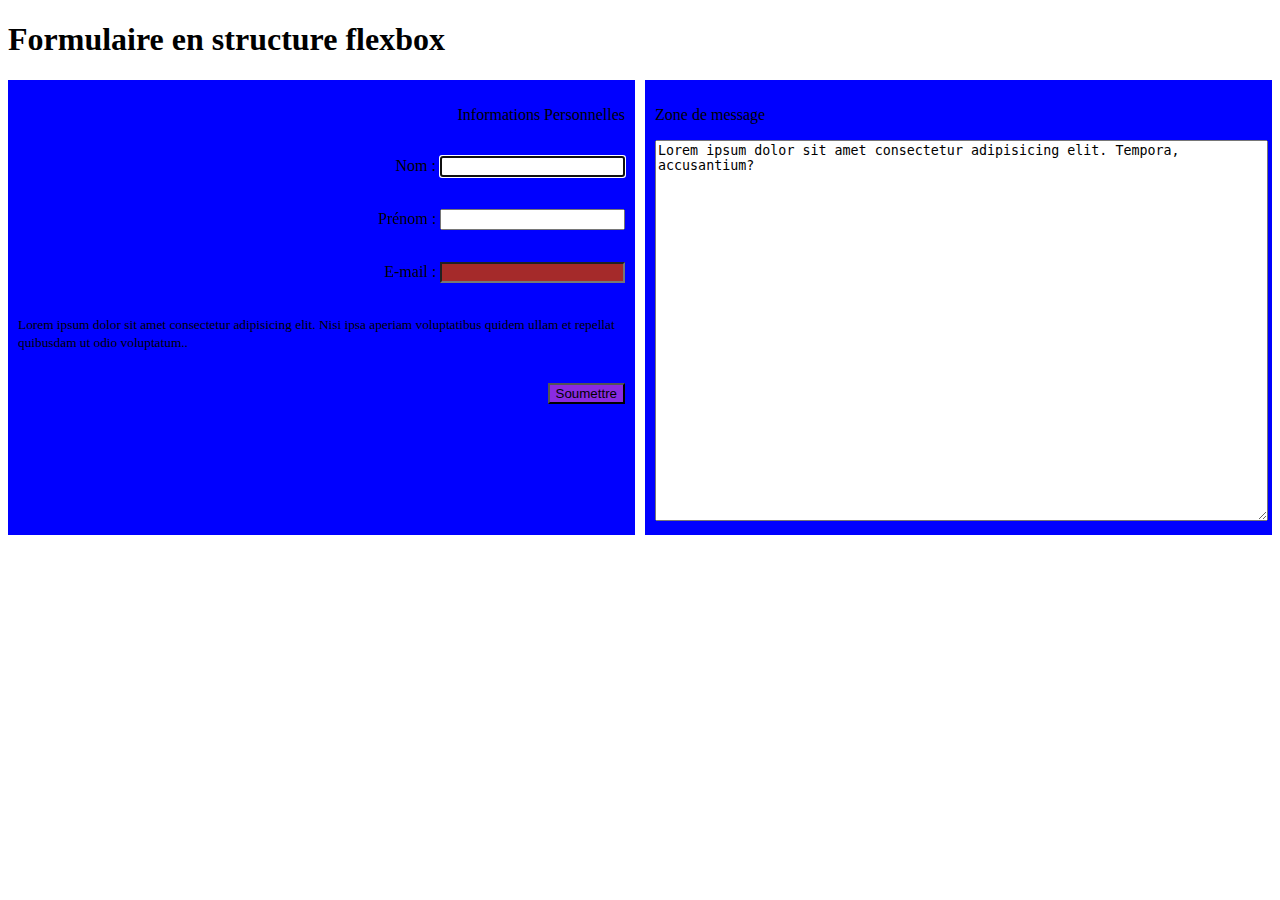
<file: Formulaire en structure flexbox/index.html>
<!DOCTYPE html>
<html lang="en">

    <head>
        <meta charset="UTF-8">
        <meta http-equiv="X-UA-Compatible" content="IE=edge">
        <meta name="viewport" content="width=device-width, initial-scale=1.0">
        <title>FLEXBOX_Formulaire</title>
        <link rel="stylesheet" href="index.css">
    </head>

    <body>
        <h1>Formulaire en structure flexbox</h1>

        <form action="" action="">
            <div>
                <p>Informations Personnelles</p>
                <p>
                    <label for=" name">Nom : </label>
                    <input type="text" id="name" autofocus>
                </p>
                <p>
                    <label for="prenom">Prénom : </label>
                    <input type="text" id="prenom">
                </p>
                <p>
                    <label for="email">E-mail : </label>
                    <input type="email" id="email">
                </p>
                <p><small>Lorem ipsum dolor sit amet consectetur adipisicing elit. Nisi ipsa aperiam voluptatibus quidem
                        ullam et repellat quibusdam ut odio voluptatum..</small></p>
                <p>
                    <input type="submit" value="Soumettre">
                </p>

            </div>
            <div>
                <p>Zone de message</p>
                <textarea name="" id="" cols="10"
                    rows="25">Lorem ipsum dolor sit amet consectetur adipisicing elit. Tempora, accusantium?</textarea>
            </div>
        </form>
    </body>

</html>
</file>
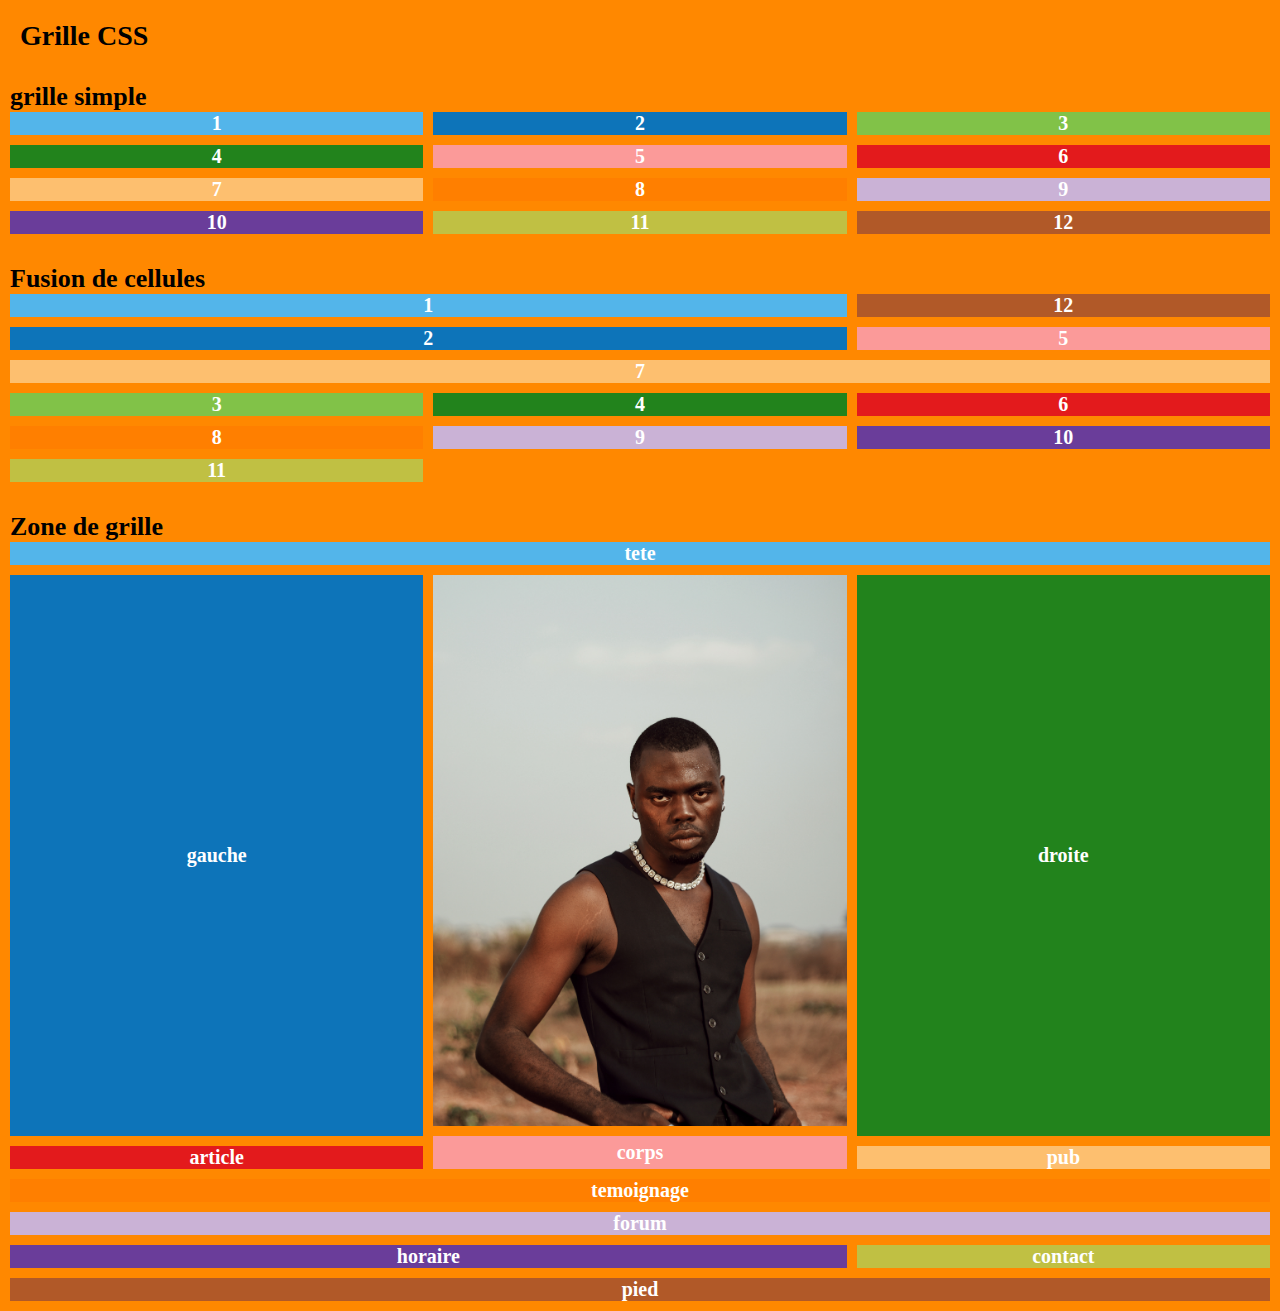
<file: GRILLE1/grille1.html>
<!DOCTYPE html>
<html lang="en">
<head>
    <meta charset="UTF-8">
    <meta http-equiv="X-UA-Compatible" content="IE=edge">
    <meta name="viewport" content="width=device-width, initial-scale=1.0">
    <title>GRILLE1</title>
    <link rel="stylesheet" href="./css/grille1.css">
</head>
<body>
    <h1>Grille CSS</h1>
    <h2>grille simple</h2>
    <!-- section.container -->
    <section class="container">
        <!-- (div.item>{$})*12 -->
        <div class="item item-1">1</div>
        <div class="item item-2">2</div>
        <div class="item item-3">3</div>
        <div class="item item-4">4</div>
        <div class="item item-5">5</div>
        <div class="item item-6">6</div>
        <div class="item item-7">7</div>
        <div class="item item-8">8</div>
        <div class="item item-9">9</div>
        <div class="item item-10">10</div>
        <div class="item item-11">11</div>
        <div class="item item-12">12</div>
    </section>

    <h2>Fusion de cellules</h2>
    <!-- section.container -->
    <section class="container ex2">
        <!-- (div.item>{$})*12 -->
        <div class="item item-1">1</div>
        <div class="item item-2">2</div>
        <div class="item item-3">3</div>
        <div class="item item-4">4</div>
        <div class="item item-5">5</div>
        <div class="item item-6">6</div>
        <div class="item item-7">7</div>
        <div class="item item-8">8</div>
        <div class="item item-9">9</div>
        <div class="item item-10">10</div>
        <div class="item item-11">11</div>
        <div class="item item-12">12</div>
    </section>

    <h2>Zone de grille</h2>
    <!-- section.container -->
    <section class="container ex3">
        <!-- (div.item>{$})*12 -->
        <div class="item item-1">tete</div>
        <div class="item item-2">gauche</div>
        <div class="item item-3">
           <img src="./img/img1.jpg" alt="img"> </div>
        <div class="item item-4">droite</div>
        <div class="item item-5">corps</div>
        <div class="item item-6">article</div>
        <div class="item item-7">pub</div>
        <div class="item item-8">temoignage</div>
        <div class="item item-9">forum</div>
        <div class="item item-10">horaire</div>
        <div class="item item-11">contact</div>
        <div class="item item-12">pied</div>
    </section>
</body>
</html>
</file>
<file: Formulaire en structure flexbox/index.css>
form{
    display: flex;
    gap: 10px;
}

form > *{
    flex: 1;
    padding: 10px;
    background-color: blue;
    
}

form div:first-child {
   display: flex;
   flex-direction: column;
   align-items: end;
}

textarea{
    width: 100%;
}

input[type="submit"]{
    background-color: blueviolet;
}
input[type="email"]{
    background-color: brown;
}
</file>
<file: GRILLE1/css/grille1.css>
/* reset */
@import url("./reset.css");

@import url("./variables.css");

/* .container{
    display: grid;
    grid-template-columns:1fr 1fr 1fr;
    grid-auto-rows: 100px; 
    gap: 10px;

} */

img{
    max-width: 100%;
    height: auto;

}

h2{
    margin-top: 30px;
}

.item {
color: #fff;
font-size: 2rem;
font-weight: bold;
display: flex;
justify-content: center;
align-items: center;
}

/* couleur de font des enfants */
.item-1 {
background-color: var(--bg_color-1);
}

.item-2 {
    background-color: var(--bg_color-2);
    }

.item-3 {
        background-color: var(--bg_color-3);
        }

.item-4 {
     background-color: var(--bg_color-4);
 }

 .item-5 {
    background-color: var(--bg_color-5);
}

.item-6 {
    background-color: var(--bg_color-6);
}

.item-7 {
    background-color: var(--bg_color-7);
}

.item-8 {
    background-color: var(--bg_color-8);
}

.item-9 {
    background-color: var(--bg_color-9);
}

.item-10 {
    background-color: var(--bg_color-10);
}

.item-11 {
    background-color: var(--bg_color-11);
}

.item-12 {
    background-color: var(--bg_color-12);
}

/* zone de grilles

.ex3 .item-1 {
    grid-area: tete;
  }
  
  .ex3 .item-2 {
    grid-area: gauche;
  }
  
  .ex3 .item-3 {
    grid-area: diaporama;
  }
  
  .ex3 .item-4 {
    grid-area: droite;
  }

  .ex3 .item-5 {
    grid-area: corps ;
  }

  .ex3 .item-6 {
    grid-area: article ;
  }

  .ex3 .item-7 {
    grid-area: pub ;
  }

  .ex3 .item-8 {
    grid-area: temoignage;
  }

  .ex3 .item-9 {
    grid-area: forum;
  }

  .ex3 .item-10 {
    grid-area: horaire;
  }

  .ex3 .item-11 {
    grid-area: contact;
  }
  
  .ex3 .item-12 {
    grid-area: pied;
  } */





/* Fusion de cellure */
.ex2 .item-1{
    grid-row: 1/2;
    grid-column: 1/3;
}

.ex2 .item-5{
    grid-row: 2/4;  
    grid-column: 3/4;
}

.ex2 .item-12{
    grid-row: 1/2;
    grid-column: 3/4;
}

.ex2 .item-7{
    /* ligne X  */
    grid-row:4/6 ; 
    /* colonne Y */
    grid-column: 1/-1;
}

.ex2 .item-2{
    /* grid-row: 2/4;
    grid-column: 1/3; */
    grid-area: 2/1/4/3;
}


/* ZONES DE GRILLES */
.container >*{
margin: 2rem 0;
}

/* .ex3 {
    grid-template-areas:
      "tete"
      "diaporama "
      "gauche "
      "droite"
      "article "
      "pub"
      "corps"
      "temoignage"
      "forum"
      "horaire"
      "contact"
      "pied";
  } */

  /* .ex3 .item-1 {
    grid-area: tete;
  }
  
  .ex3 .item-2 {
    grid-area: gauche;
  }
  
  .ex3 .item-3 {
    grid-area: diaporama;
  }
  
  .ex3 .item-4 {
    grid-area: droite;
  }

  .ex3 .item-5 {
    grid-area: corps ;
  }

  .ex3 .item-6 {
    grid-area: article ;
  }

  .ex3 .item-7 {
    grid-area: pub ;
  }

  .ex3 .item-8 {
    grid-area: temoignage;
  }

  .ex3 .item-9 {
    grid-area: forum;
  }

  .ex3 .item-10 {
    grid-area: horaire;
  }

  .ex3 .item-11 {
    grid-area: contact;
  }
  
  .ex3 .item-12 {
    grid-area: pied;
  } */

  @media screen and (min-width:700px){
    body{background-color: red; 
    
    }

    .container{
        display: grid;
        grid-template-columns:1fr 1fr;
        /* grid-auto-rows: 100px; */
        gap: 10px;
    }

    .container>*{
        margin: 0;
    
    }

    .ex3 {
        grid-template-areas:
        "tete tete "
        "corps diaporama"
        "corps diaporama"
        "gauche droite"
        "gauche droite"
        "gauche droite"
        "article pub"
        "article pub"
        "temoignage temoignage"
        "forum forum"
        "horaire contact"
        "horaire contact"
        "pied pied";
      }
      
      /* zone de grilles */

.ex3 .item-1 {
    grid-area: tete;
  }
  
  .ex3 .item-2 {
    grid-area: gauche;
  }
  
  .ex3 .item-3 {
    grid-area: diaporama;
  }
  
  .ex3 .item-4 {
    grid-area: droite;
  }

  .ex3 .item-5 {
    grid-area: corps ;
  }

  .ex3 .item-6 {
    grid-area: article ;
  }

  .ex3 .item-7 {
    grid-area: pub ;
  }

  .ex3 .item-8 {
    grid-area: temoignage;
  }

  .ex3 .item-9 {
    grid-area: forum;
  }

  .ex3 .item-10 {
    grid-area: horaire;
  }

  .ex3 .item-11 {
    grid-area: contact;
  }
  
  .ex3 .item-12 {
    grid-area: pied;
  }


}

@media screen and (min-width:1000px){
    body{background-color: rgb(0, 255, 21); }
    /* .container{
        display: grid;
        grid-template-columns:1fr 1fr 1fr;
        grid-auto-rows: 100px;
        gap: 10px;
    } */
   
 }

/* destock */
@media screen and (min-width:1200px){
    body{background-color: rgb(255, 136, 0);
    }
    .ex3 {
        grid-template-areas:
          "tete tete tete"
          "gauche diaporama droite"
          "gauche diaporama droite"
          "gauche corps droite"
          "article corps pub"
          "article corps pub"
          "temoignage temoignage temoignage"
          "forum forum forum"
          "horaire horaire contact"
          "horaire horaire contact"
          "pied pied pied";
      }

      .container{
        /* display: grid; */
        grid-template-columns:1fr 1fr 1fr;
        /* grid-auto-rows: 100px; tout les lignes */
        /* gap: 10px; */
    
    }

}
</file>
